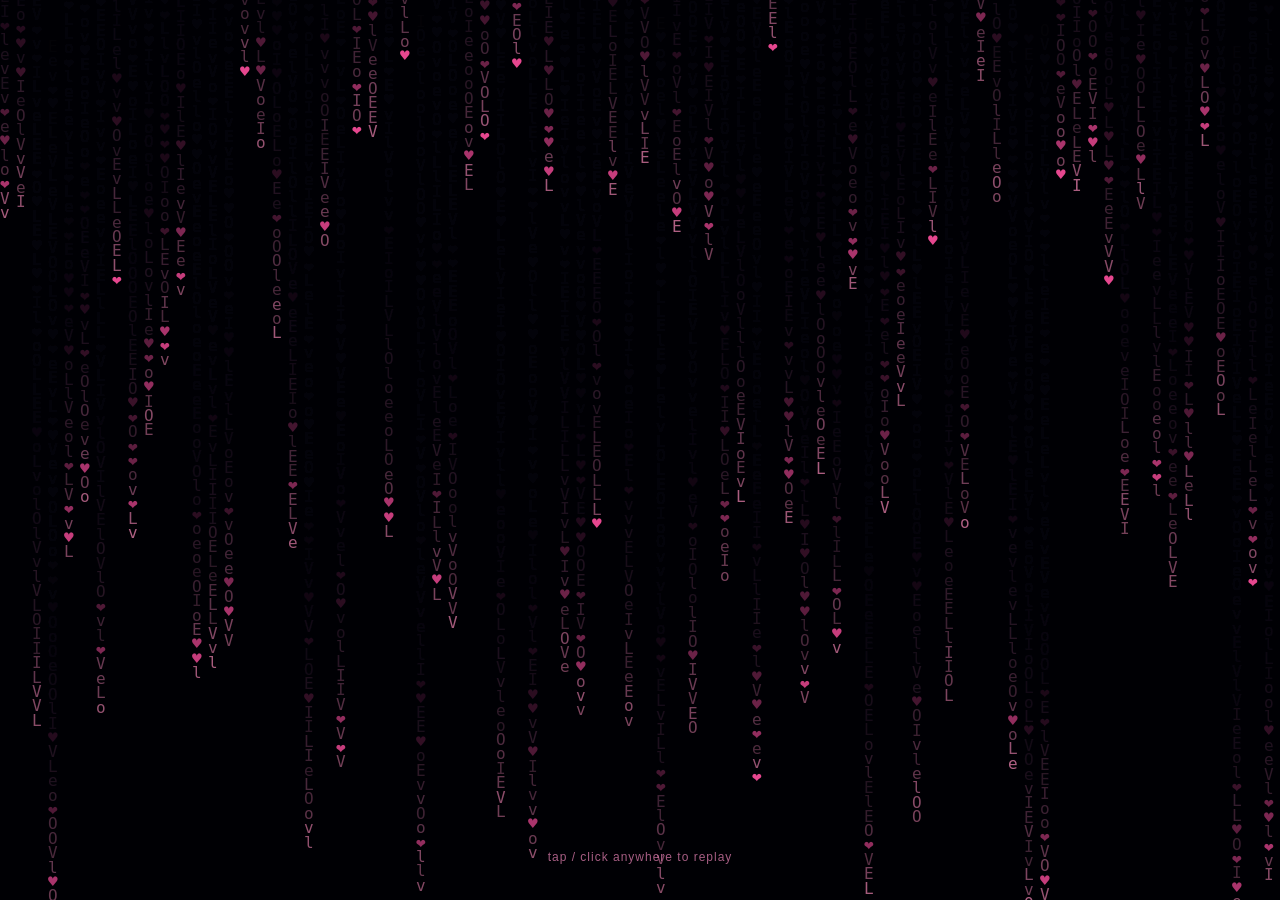
<file: index.html>
<!DOCTYPE html>
<html lang="en">
<head>
<meta charset="UTF-8">
<meta name="viewport" content="width=device-width, initial-scale=1.0, viewport-fit=cover">
<title>Tribute</title>
<link rel="stylesheet" href="index.css" />
</head>
<body>

  <!-- Layer 1: matrix / digital rain background -->
  <canvas id="rainCanvas"></canvas>

  <!-- Layer 2: soft bokeh / defocus blobs used during transitions -->
  <canvas id="bokehCanvas"></canvas>

  <!-- Layer 3: heart particle system (thousands of glowing points) -->
  <canvas id="heartCanvas"></canvas>
  <canvas id="heartGlowCanvas"></canvas>

  <!-- Layer 4: DOM text stage (countdown, words, final caption) -->
  <div id="stage">
    <div id="countdown"></div>
    <div id="wordStage"></div>
    <div id="centerCaption">I <span class="heartGlyph">&#10084;</span> Love You </div>
  </div>

  <div id="hint">tap / click anywhere to replay</div>
  <script src="index.js"></script>
</body>
</html>
</file>
<file: index.css>
/* =========================================================
   GLOBAL / RESET
   ========================================================= */
* {
  box-sizing: border-box;
}

html, body {
  margin: 0;
  padding: 0;
  width: 100%;
  height: 100%;
  background: #05060a;
  overflow: hidden;
  font-family: 'Segoe UI', 'Trebuchet MS', sans-serif;
  -webkit-font-smoothing: antialiased;
}

/* =========================================================
   CANVAS LAYERS (stacked, full-screen, GPU friendly)
   ========================================================= */
#rainCanvas,
#bokehCanvas,
#heartCanvas,
#heartGlowCanvas {
  position: fixed;
  top: 0;
  left: 0;
  width: 100vw;
  height: 100vh;
  display: block;
}

#rainCanvas   { z-index: 1; }
#bokehCanvas  { z-index: 2; opacity: 0; transition: opacity 1.2s ease; }
#heartGlowCanvas {
  z-index: 3;
  filter: blur(14px) saturate(1.3);
  opacity: 0;
  transition: opacity 1.4s ease;
  will-change: opacity;
}
#heartCanvas  {
  z-index: 4;
  opacity: 0;
  transition: opacity 1.4s ease;
  will-change: opacity;
}

#bokehCanvas.show,
#heartCanvas.show,
#heartGlowCanvas.show {
  opacity: 1;
}

/* =========================================================
   TEXT STAGE
   ========================================================= */
#stage {
  position: fixed;
  top: 0;
  left: 0;
  width: 100%;
  height: 100%;
  z-index: 10;
  display: flex;
  align-items: center;
  justify-content: center;
  pointer-events: none;
}

/* ---------- Shared "LED / dot matrix" glowing text look ---------- */
.ledText {
  position: relative;
  font-weight: 800;
  line-height: 1;
  color: transparent;
  background-image:
    radial-gradient(circle, #fbf6e8 42%, transparent 45%),
    linear-gradient(100deg, #fff2c4 20%, #ffffff 40%, #ffd977 55%, #fff2c4 75%);
  background-size: 9px 9px, 300% 100%;
  background-blend-mode: normal;
  -webkit-background-clip: text;
  background-clip: text;
  filter:
    drop-shadow(0 0 10px rgba(255, 221, 136, 0.75))
    drop-shadow(0 0 26px rgba(255, 187, 85, 0.55))
    drop-shadow(0 0 55px rgba(255, 187, 85, 0.35));
  opacity: 0;
  transform: scale(0.35);
  letter-spacing: 2px;
  text-align: center;
}

.ledText.pop {
  animation:
    ledPop 0.85s cubic-bezier(.22, 1, .36, 1) forwards,
    ledShine 1.1s linear forwards;
}

@keyframes ledPop {
  0%   { opacity: 0; transform: scale(0.35); letter-spacing: 14px; }
  38%  { opacity: 1; transform: scale(1.16); letter-spacing: 2px; }
  58%  { opacity: 1; transform: scale(0.97); }
  78%  { opacity: 1; transform: scale(1);    }
  100% { opacity: 1; transform: scale(1);    }
}

@keyframes ledShine {
  0%   { background-position: 0 0, 200% 0; }
  100% { background-position: 0 0, -60% 0; }
}

.ledText.fadeOut {
  animation: ledFadeOut 0.45s ease forwards;
}
@keyframes ledFadeOut {
  to { opacity: 0; transform: scale(0.82); }
}

/* countdown numbers */
#countdown {
  position: absolute;
  top: 50%;
  left: 50%;
  transform: translate(-50%, -50%);
  display: flex;
  align-items: center;
  justify-content: center;
  font-size: clamp(90px, 26vw, 340px);
  pointer-events: none;
}
#countdown .ledText {
  position: relative;
  top: auto;
  left: auto;
  transform-origin: center;
  margin: 0;
}

/* travelling spark that orbits each numeral / letter */
.spark {
  position: absolute;
  width: 10px;
  height: 10px;
  border-radius: 50%;
  top: 50%;
  left: 50%;
  background: radial-gradient(circle, #fffdf0 0%, #ffe9a8 45%, transparent 72%);
  box-shadow: 0 0 18px 6px rgba(255, 233, 168, 0.85);
  opacity: 0;
}
.spark.show {
  animation: orbit 0.85s ease-in-out forwards;
}
@keyframes orbit {
  0%   { opacity: 0; transform: translate(-50%, -50%) rotate(0deg)   translateX(15vmin) rotate(0deg)    scale(0.4); }
  14%  { opacity: 1; }
  50%  { transform: translate(-50%, -50%) rotate(180deg) translateX(15vmin) rotate(-180deg) scale(1); }
  86%  { opacity: 1; }
  100% { opacity: 0; transform: translate(-50%, -50%) rotate(360deg) translateX(15vmin) rotate(-360deg) scale(0.4); }
}

/* word-by-word reveal: You / Are / My / Love */
#wordStage {
  position: relative;
  display: flex;
  align-items: center;
  justify-content: center;
}
#wordStage .ledText {
  font-size: clamp(64px, 15vw, 210px);
  position: relative;
}

/* final centered script caption inside the heart */
#centerCaption {
  position: absolute;
  top: 50%;
  left: 50%;
  transform: translate(-50%, -50%) scale(0.6);
  z-index: 12;
  white-space: nowrap;
  font-family: 'Segoe Script', 'Brush Script MT', cursive;
  font-size: clamp(16px, 3.6vmin, 34px);
  font-weight: 700;
  letter-spacing: 0.5px;
  color: transparent;
  background: linear-gradient(100deg, #ffe1ec 15%, #ffffff 40%, #ff9fc7 55%, #ffe1ec 80%);
  background-size: 300% 100%;
  -webkit-background-clip: text;
  background-clip: text;
  filter:
    drop-shadow(0 0 10px rgba(255, 47, 143, 0.75))
    drop-shadow(0 0 26px rgba(255, 47, 143, 0.55));
  opacity: 0;
}
#centerCaption.show {
  animation: capIn 1.3s cubic-bezier(.22, 1, .36, 1) forwards,
             ledShine 2.6s linear 1.3s infinite;
}
@keyframes capIn {
  0%   { opacity: 0; transform: translate(-50%, -50%) scale(0.55); }
  60%  { opacity: 1; transform: translate(-50%, -50%) scale(1.08); }
  100% { opacity: 1; transform: translate(-50%, -50%) scale(1); }
}
.heartGlyph {
  color: #ff3f6f;
  -webkit-text-fill-color: #ff3f6f;
  text-shadow: 0 0 10px rgba(255, 47, 111, 0.9);
}

/* =========================================================
   HINT
   ========================================================= */
#hint {
  position: fixed;
  bottom: 4vh;
  width: 100%;
  text-align: center;
  color: rgba(255, 143, 199, 0.65);
  font-size: 12px;
  letter-spacing: 1px;
  z-index: 20;
}

/* =========================================================
   RESPONSIVE TWEAKS
   ========================================================= */
@media (max-width: 480px) {
  #countdown { font-size: clamp(80px, 34vw, 220px); }
  #wordStage .ledText { font-size: clamp(50px, 20vw, 140px); }
}
</file>
